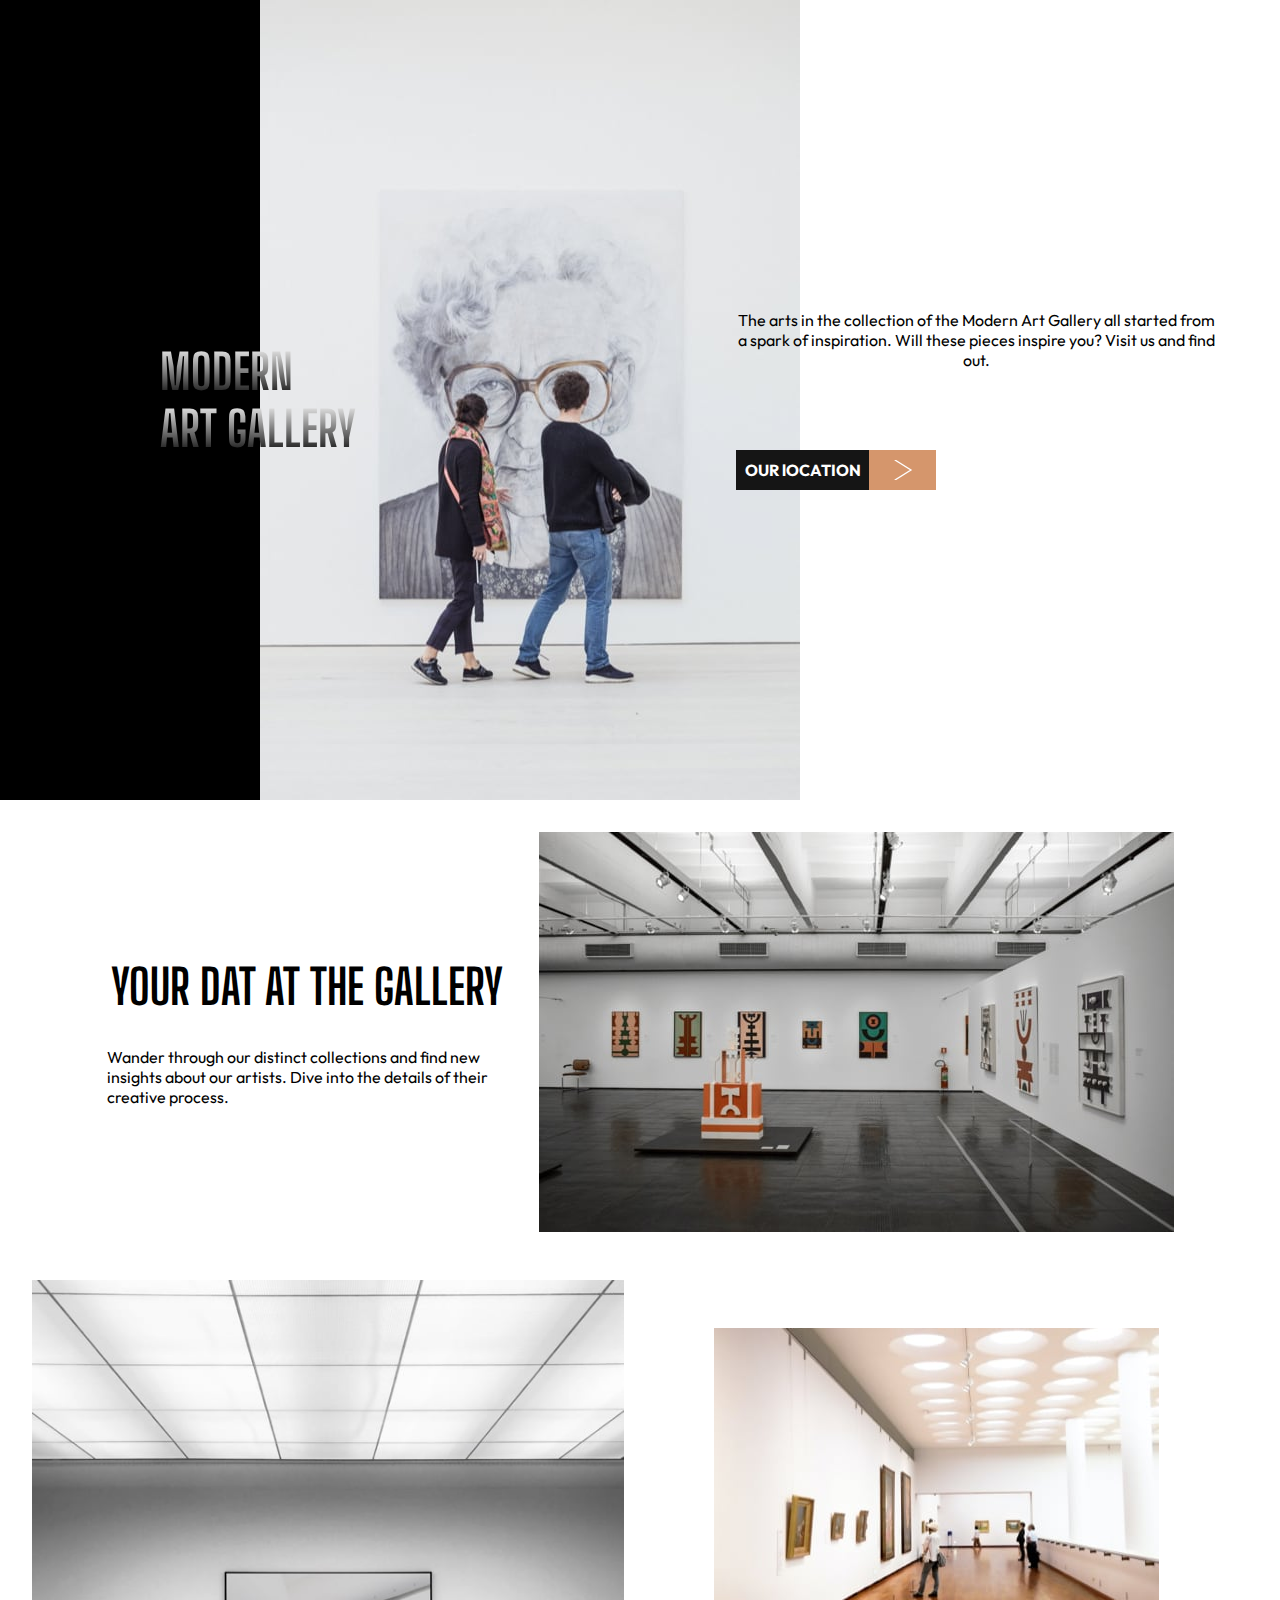
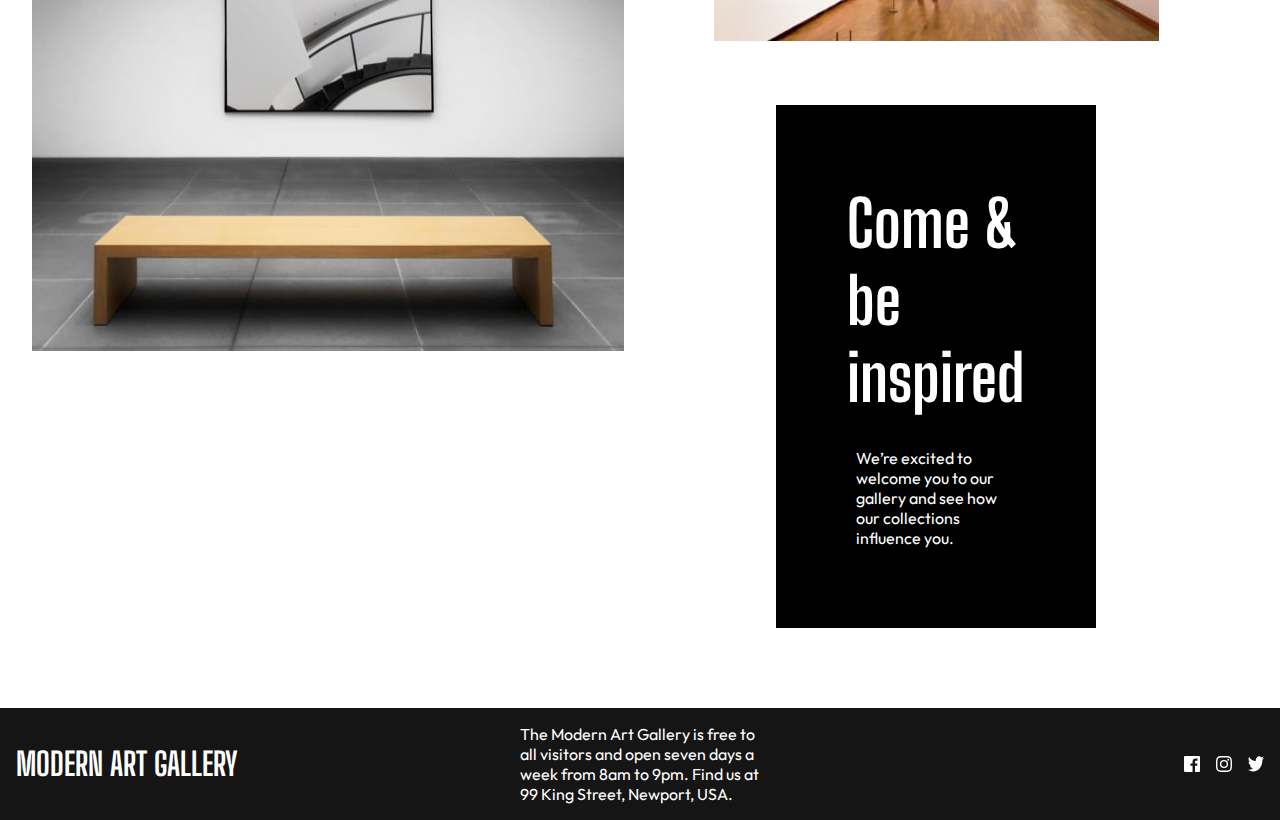
<file: index.html>
<!DOCTYPE html>
<html lang="en">
  <head>
    <meta charset="UTF-8" />
    <meta name="viewport" content="width=device-width, initial-scale=1.0" />
    <link rel="preconnect" href="https://fonts.googleapis.com">
    <link rel="preconnect" href="https://fonts.gstatic.com" crossorigin>
    <link href="https://fonts.googleapis.com/css2?family=Big+Shoulders+Display:wght@900&family=Outfit:wght@100&display=swap" rel="stylesheet">
    <link
      rel="icon"
      type="image/png"
      sizes="32x32"
      href="./assets/favicon-32x32.png"
    />
    <link rel="stylesheet" href="./assets/style.css" />
    <title>Frontend Mentor | Art gallery website</title>
  </head>
  <body>
    <header>
      <div class="hero">
        <div class="hero-text">
          <h1>MODERN</h1>
          <h1>ART GALLERY</h1>
        </div>
       
        <img class="desktop" src="./assets/desktop/image-hero.jpg" alt="">
        <img class="tablet" src="./assets/tablet/image-hero.jpg" alt="">
        <img class="mobile" src="./assets/mobile/image-hero.jpg" alt="">
      </div>
      <div class="header-content">
        <h2>MODERN ART GALLERY</h2>
        <p>
          The arts in the collection of the Modern Art Gallery all started from
          a spark of inspiration. Will these pieces inspire you? Visit us and
          find out.
        </p>
        <a class="arrow-button" href="./location.html">
          <span class="color-bar">OUR lOCATION</span>
          <span class="arrow-icon"></span>
        </a>       
      </div>
    </header>
    <main>
      <div class="gallery-top">
        <div class="gallery-content">
          <h2>YOUR DAT AT THE GALLERY</h2>
          <p>
            Wander through our distinct collections and find new insights about
            our artists. Dive into the details of their creative process.
          </p>      
        </div>        
        <div class="gallery">
          <img class="desktop" src="./assets/desktop/image-grid-1.jpg" alt="">
          <img class="tablet" src="./assets/tablet/image-grid-1.jpg" alt="">
          <img class="mobile" src="./assets/mobile/image-grid-1.jpg" alt="">
        </div>
      </div>

      <div class="gallery-bottom">
        <div class="left-image">
          <img class="bench desktop" src="./assets/desktop/image-grid-2.jpg" alt="">
          <img class="bench tablet" src="./assets/tablet/image-grid-2.jpg" alt="">
          <img class="bench  mobile" src="./assets/mobile/image-grid-2.jpg" alt="">
        </div>
        <div class="right-side">
          <div class="little-image">
            <img class="gallery-image desktop" src="./assets/desktop/image-grid-3.jpg" alt="">
            <img class="gallery-image tablet" src="./assets/tablet/image-grid-3.jpg" alt="">
            <img class="gallery-image mobile" src="./assets/mobile/image-grid-3.jpg" alt="">
          </div>         
          <div class="gallery-text">
            <h3>Come &amp; be inspired</h3>
            <p>
              We’re excited to welcome you to our gallery and see how our
              collections influence you.
            </p>
          </div>
         
        </div>
      </div>
    </main>
    <footer>
      <h4>MODERN ART GALLERY</h4>
      <p class="footer-text">
        The Modern Art Gallery is free to all visitors and open seven days a
        week from 8am to 9pm. Find us at 99 King Street, Newport, USA.
      </p>
      <div class="icon-wrapper">
        <img class="icons" src="./assets/icon-facebook.svg" alt="SVG Image 1" />
        <img class="icons" src="./assets/icon-instagram.svg" alt="SVG Image 2" />
        <img class="icons" src="./assets/icon-twitter.svg" alt="SVG Image 3" />
      </div>
    </footer>
    <script src="./assets/index.js"></script>
  </body>
</html>
</file>
<file: assets/style.css>
::before,
::after{
    box-sizing: border-box;
}

*{
    margin: 0;
    padding:0;
}
h1{
    font-family: "Big Shoulders Display", cursive;
}
h2{
    font-family: "Big Shoulders Display", cursive;
}
h3{
    font-family: "Big Shoulders Display", cursive;
}
h4{
    font-family: "Big Shoulders Display", cursive;
}

p{
    font-family: 'Big Shoulders Display', cursive;
    font-family: 'Outfit', sans-serif;
}
a{
    font-family: 'Big Shoulders Display', cursive;
    font-family: 'Outfit', sans-serif;
}

.arrow-button {
    display: inline-block;
    position: relative;
    width: 200px;
    height: 40px;
    border: none;
    outline: none;
    background-color: transparent;
    cursor: pointer;
    text-align: center;
    font-size: 16px;
    font-weight: bold;
    color: #ffffff;  
    z-index: 999; 
  }
  
  .color-bar {
    position: absolute;
    top: 0;
    left: 0;
    width: 66.67%;
    height: 100%;
    background-color: #151515;
    display: flex;
    align-items: center;
    justify-content: center;
  }

  .color-bar:hover{
    background-color: #D5966C;
  }
  
  .arrow-icon {
    position: absolute;
    top: 0;
    right: 0;
    width: 33.33%;
    height: 100%;
    background-image: url(./icon-arrow-right.svg);
    background-repeat: no-repeat;
    background-position: center;
    background-size: 20px 20px;
    background-color: #D5966C;
  }

  .location-arrow-icon{
    position: absolute;
    top: 0;
    right: 0;
    width: 33.33%;
    height: 100%;
    background-image: url(./icon-arrow-left.svg);
    background-repeat: no-repeat;
    background-position: center;
    background-size: 20px 20px;
    background-color: #D5966C;
  }

  .arrow-icon:hover {
    background-color: #151515;
  }
  

header{
    display: flex;   
    margin-bottom: 1rem;     
}

header > *{
    flex: 1;
}
.hero{   
    width: 20rem;   
}
.header-content{
    display: flex;
    flex-direction: column;
    max-width: 15rem;
    justify-content: center;
    align-items: left;   
}

.hero-text{
    display: none;
}

.mobile{
    display: none;
}
.desktop{
    display: none;
}

main{
    display: flex;
    flex-direction: column;    
      
}

main > *{
    flex: 1;
}
.gallery-top{
    display: flex;  
    align-items: center;
    justify-content: center;
   
}
.gallery-content{
    display: flex;
    flex-direction: column;
    margin: 1rem;
    align-items: center;
    justify-content: center;
    text-align: left;
    gap: 2rem;  
    width: 25rem;    
}
.gallery-content h2{
    font-size: 3em;
}
.gallery{    
    margin: 1rem;
    max-width: fit-content;
}

.gallery-text{
    max-width: 10rem;
    background-color: black;   
    width: 100%;
    display: flex;
    flex-direction: column;
    align-items: center;
    justify-content: center;
    text-align: left;
    gap: 2rem;
    padding: 2rem
}

.gallery-text h3{
    color: #fff;
    font-size: 2em;
}

.gallery-text p{
    color: #fff;
}

.gallery-bottom{
    display: flex;
   margin: 2rem;   
}
.gallery-bottom > *{
    flex: 1;
}
.left-image{ 
  max-width: fit-content;
}
.bench{
    max-width: 100%;
    
}

.right-side{
    display: flex;
    flex-direction: column;
    position: relative;       
    margin: 1rem;
    align-items: center;   
    width: fit-content;     
}
.little-image{   
   max-width: 14rem; 
    
}
.gallery-image{
    max-width: 100%;
}

.icons{
    height: 1rem;
    width: 1rem;   
}

.icons:hover{
    background-color: #D5966C;
}

footer{
    display: flex;
    bottom: 0;
    background-color: #151515;
    color: white; 
    align-items: center;
    justify-content: space-evenly ;
    padding: 1rem;
}
footer > * {
    flex: 1;
}

footer h4{
    font-size: 2em;
}

.footer-text{
    max-width: 15rem;
}


/* location section */
.location-content{
    display: flex;
    flex-direction: row; 
    padding: 2rem; 
    background-color: #151515 ; 
    
}

.location-footer{
    display: flex;
    bottom: 0;
    background-color: #D5966C;
    color: white; 
    align-items: center;
    justify-content: space-evenly ; 
   padding: 1rem;
}

.location-footer h3{
    font-size: 1.5em;
    color: black;
}

.location-footer-text{
    max-width: 30rem;
    padding: 1.5rem;
    color: black;
}

.footer-icons{
    height: 1rem;
    width: 1rem;   
}

.icon-wrapper{
    display: flex;
    justify-content: flex-end;
    gap: 1rem;
}

.location-heading{
    color: #fff;
    font-size: 1.5em;
    padding: 0;
    margin: 0;
}

.address-content h2{
    color: #D5966C;
    padding-bottom: 1rem;
}
.address-content p{
    color: #bcbaba;
}
.address{
    padding-bottom: 1rem;
}

.about{
    padding-bottom: 1rem;
}

#map{
    height: 20rem;
    z-index: 1;
}





/* media queries */

@media screen and (max-width: 420px){
    header{
        display: flex;  
        flex-direction: column; 
        margin-bottom: 1rem;
         
    }
    .tablet{
        display: none;
    }

    .mobile{
        display: block;
        width: 100%;
    }


    .hero{
        align-items: center;
    }

    .gallery-top{
        display: flex;  
        flex-direction: column;
        align-items: center;
        justify-content: center;
       
    }
    .gallery-bottom{
        display: flex;
        flex-direction: column;       
    }

    .gallery-content{
        display: flex;
        flex-direction: column;
        
    }

    .gallery-content h2{
      text-align: center;
        
    }

    footer{
        display: flex;
        flex-direction: column;
        
    }
}


@media screen and (max-width:768px){
    header{
        display: flex;  
        flex-direction: column; 
        margin-bottom: 1rem;
      
        align-items: center;    
    }

    .hero{   
        width: auto;           
    }

   


    .gallery-top{
        display: flex;  
        flex-direction: column;
        align-items: center;
        justify-content: center;
       
    }
    .gallery-bottom{
        display: flex;
        flex-direction: column;     
        align-items: center;
        justify-content: center;  
    }

    footer{
        display: flex;
        flex-direction: column;
        
    }
}

@media screen and (min-width: 1080px){
    header{
        display: flex;   
        margin-bottom: 1rem; 
        
    }

    .tablet{
        display: none;
    }

    .desktop{
        display: block;
    }

    
    header > *{
        flex: 1;
    }
    .hero{  
        position: relative;
        display: flex;    
        background-color: black; 
        justify-content: flex-end; 
        align-items: center;
        
    }

    .hero h1{
        position: relative;
        left:6rem;
        font-size: 3em;
    }
    .hero-text{
        display: flex;
        flex-direction: column;
        color: white;
     
    }

    .hero-text h1 {
        background: -webkit-linear-gradient(white, black);
        -webkit-background-clip: text;
        -webkit-text-fill-color: transparent;
    }
    .header-content{
        display: flex;
        flex-direction: column;
        max-width: 30rem;
        justify-content: center;
        align-items: left;
        position: relative;
        right: 4rem; 
        
    }

    .header-content h2 {
        display: none;
    }

    .header-content p{
      margin-bottom: 5rem;
      text-align: center;
    }
  
    .gallery-content h2{
        font-size: 3em;
    }
    .gallery{    
        max-width: fit-content;
    }
    
    .gallery-text{
       margin: 2rem; 
        padding: 5rem;        
    }
    
    .gallery-text h3{        
        font-size: 4em;
    }
    
   
    .gallery-bottom > *{
        flex: 1;
    }
    .left-image{   
      max-width: fit-content;
    }   
 
    .little-image{   
       max-width: 100%; 
        
    }
    .gallery-image{
        max-width: 100%;
    }
    .little-image{
        margin: 2rem;
    }  
    
    

    .location-content{
        display: flex;
        flex-direction: row; 
        padding: 2rem; 
        background-color: #151515 ;
        height: 25rem;
        
    }
    
    .location-footer{
        display: flex;
        bottom: 0;
        background-color: #D5966C;
        color: white; 
        align-items: center;
        justify-content: space-evenly ; 
        padding: 1rem;
       
    }
    
    .location-footer h3{
        font-size: 1.5em;
        color: black;
    }
    
    .location-footer-text{
        max-width: 30rem;
        padding: 1.5rem;
        color: black;
    }
    
    .footer-icons{
        height: 1rem;
        width: 1rem;   
    }
    
    .icon-wrapper{
        display: flex;
        justify-content: flex-end;
        gap: 1rem;
    }
    
    .location-heading{
        color: #fff;
        font-size: 1.5em;
        padding: 0;
        margin: 0;
    }
    
    .address-content h2{
        color: #D5966C;
        padding-bottom: 1rem;
    }
    .address-content p{
        color: #bcbaba;
    }
    .address{
        padding-bottom: 1rem;
    }
    
    .about{
        padding-bottom: 1rem;
    }
    
    #map{
        height: 30rem;
        z-index: 1;
    }
  
}
</file>
